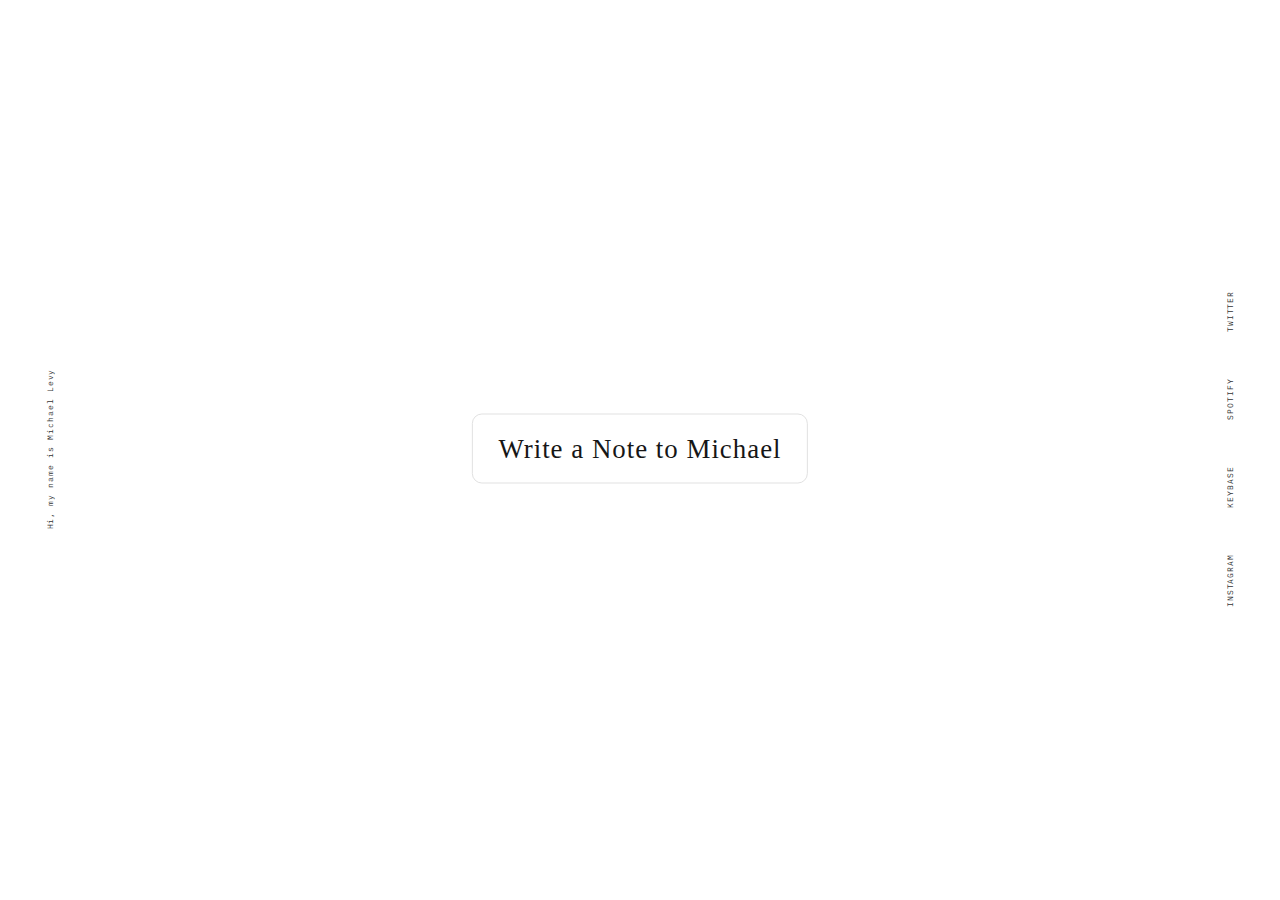
<file: index.html>
<!doctype html>
<html>
  <head>
    <meta charset="utf-8">
    <meta property="og:title" content="Michael Levy" />
    <meta property="og:image:width" content="200" />
    <meta property="og:image:height" content="200" />
    <meta property="og:locale" content="en_US" />
    <meta name="twitter:card" content="summary" />
    <meta name="twitter:site" content="@flickr" />
    <meta name="twitter:title" content="Small Island Developing States Photo Submission" />
    <meta name="twitter:description" content="View the album on Flickr." />
    <meta name="twitter:image" content="https://farm6.staticflickr.com/5510/14338202952_93595258ff_z.jpg" />
    <link rel="stylesheet" type="text/css" href="css/style.css">
    <link href="https://fonts.googleapis.com/css?family=IBM+Plex+Mono:300,400" rel="stylesheet" type='text/css'>
    <title>Michael Levy</title>

<!--
      ___                     ___          ___          ___          ___                                             ___                            
     /__/\       ___         /  /\        /__/\        /  /\        /  /\                                           /  /\         ___         ___   
    |  |::\     /  /\       /  /:/        \  \:\      /  /::\      /  /:/_                                         /  /:/_       /__/\       /__/|  
    |  |:|:\   /  /:/      /  /:/          \__\:\    /  /:/\:\    /  /:/ /\   ___     ___           ___     ___   /  /:/ /\      \  \:\     |  |:|  
  __|__|:|\:\ /__/::\     /  /:/  ___  ___ /  /::\  /  /:/~/::\  /  /:/ /:/_ /__/\   /  /\         /__/\   /  /\ /  /:/ /:/_      \  \:\    |  |:|  
 /__/::::| \:\\__\/\:\__ /__/:/  /  /\/__/\  /:/\:\/__/:/ /:/\:\/__/:/ /:/ /\\  \:\ /  /:/         \  \:\ /  /://__/:/ /:/ /\ ___  \__\:\ __|__|:|  
 \  \:\~~\__\/   \  \:\/\\  \:\ /  /:/\  \:\/:/__\/\  \:\/:/__\/\  \:\/:/ /:/ \  \:\  /:/           \  \:\  /:/ \  \:\/:/ /://__/\ |  |:|/__/::::\  
  \  \:\          \__\::/ \  \:\  /:/  \  \::/      \  \::/      \  \::/ /:/   \  \:\/:/             \  \:\/:/   \  \::/ /:/ \  \:\|  |:|   ~\~~\:\ 
   \  \:\         /__/:/   \  \:\/:/    \  \:\       \  \:\       \  \:\/:/     \  \::/               \  \::/     \  \:\/:/   \  \:\__|:|     \  \:\
    \  \:\        \__\/     \  \::/      \  \:\       \  \:\       \  \::/       \__\/                 \__\/       \  \::/     \__\::::/       \__\/
     \__\/                   \__\/        \__\/        \__\/        \__\/                                           \__\/          ~~~~             

-->

    <!-- Google Analytics -->
    <script async src="https://www.googletagmanager.com/gtag/js?id=UA-116820589-1"></script>
    <script>
      window.dataLayer = window.dataLayer || [];
      function gtag(){dataLayer.push(arguments);}
      gtag('js', new Date());

      gtag('config', 'UA-116820589-1');
    </script>

  </head>
  <body>
    <div class="wrapper">
    <div class="container">
    <article>
      <a href="mailto:mlevy410@gmail.com" target="_blank" class="btn">Write a Note to Michael</a>
    </article>
    <footer class="left" align="center">
      <ul class="meta inline-list">
        <li>&nbsp;</li>
        <li>Hi, my name is Michael Levy</li>
        <li>&nbsp;</li>
      </ul>
    </footer>
    <footer class="right" align="center">
      <ul class="meta inline-list">
        <li><a href="https://www.instagram.com/lichaelmevy/" target="_blank">INSTAGRAM</a></li>
        <li><a href="https://keybase.io/mlevy" target="_blank">KEYBASE</a></li>
        <li><a href="https://open.spotify.com/user/mlevy_?si=brPDsef3RzyuhmZa6II_mA" target="_blank">SPOTIFY</a></li>
        <li><a href="http://www.twitter.com/mlevy_" target="_blank">TWITTER</a></li>
      </ul>
    </footer>
    </div>
    </div>
  </body>
</html>
</file>
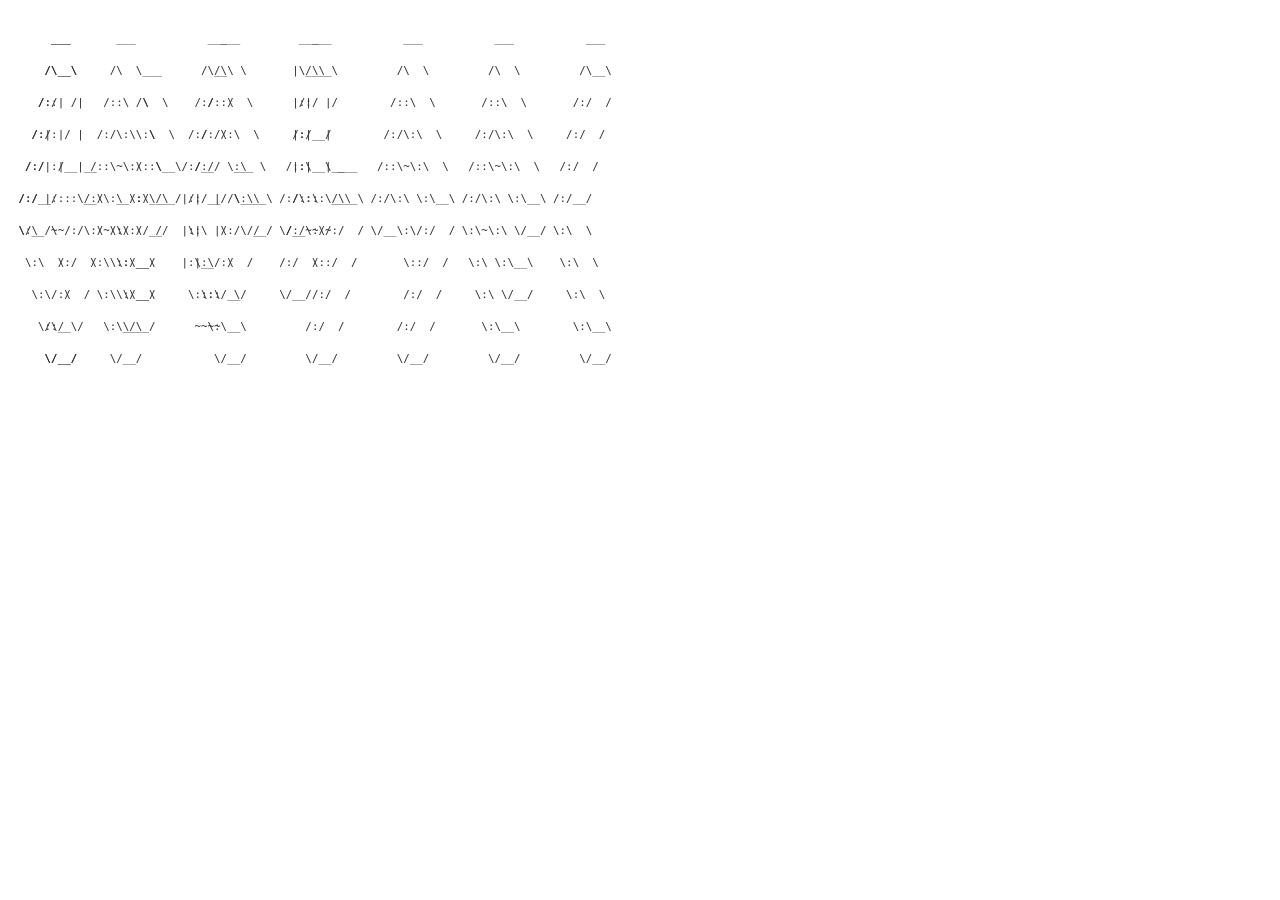
<file: another.html>
<!doctype html>
<html>
  <head>
    <meta charset="utf-8">
    <meta property="og:title" content="Michael Levy" />
    <meta property="og:locale" content="en_US" />
    <meta name="twitter:card" content="summary" />
    <meta name="twitter:site" content="mlevy_" />
    <meta name="twitter:title" content="Michael Levy" />
    <meta name="twitter:description" content="" />
    <meta name="twitter:image" content="https://levym.github.io/michael/michael.jpg" />
    <link rel="stylesheet" type="text/css" href="css/style.css">
    <link href="https://fonts.googleapis.com/css?family=IBM+Plex+Mono:300,400" rel="stylesheet" type='text/css'>
    <script async src="https://cdnjs.cloudflare.com/ajax/libs/jquery/2.1.3/jquery.min.js"></script>
    <script async src="https://cdnjs.cloudflare.com/ajax/libs/jquery/3.3.1/jquery.min.js"></script>
    <title>Michael Levy</title>

<!--
      ___                     ___          ___          ___          ___                                             ___                            
     /__/\       ___         /  /\        /__/\        /  /\        /  /\                                           /  /\         ___         ___   
    |  |::\     /  /\       /  /:/        \  \:\      /  /::\      /  /:/_                                         /  /:/_       /__/\       /__/|  
    |  |:|:\   /  /:/      /  /:/          \__\:\    /  /:/\:\    /  /:/ /\   ___     ___           ___     ___   /  /:/ /\      \  \:\     |  |:|  
  __|__|:|\:\ /__/::\     /  /:/  ___  ___ /  /::\  /  /:/~/::\  /  /:/ /:/_ /__/\   /  /\         /__/\   /  /\ /  /:/ /:/_      \  \:\    |  |:|  
 /__/::::| \:\\__\/\:\__ /__/:/  /  /\/__/\  /:/\:\/__/:/ /:/\:\/__/:/ /:/ /\\  \:\ /  /:/         \  \:\ /  /://__/:/ /:/ /\ ___  \__\:\ __|__|:|  
 \  \:\~~\__\/   \  \:\/\\  \:\ /  /:/\  \:\/:/__\/\  \:\/:/__\/\  \:\/:/ /:/ \  \:\  /:/           \  \:\  /:/ \  \:\/:/ /://__/\ |  |:|/__/::::\  
  \  \:\          \__\::/ \  \:\  /:/  \  \::/      \  \::/      \  \::/ /:/   \  \:\/:/             \  \:\/:/   \  \::/ /:/ \  \:\|  |:|   ~\~~\:\ 
   \  \:\         /__/:/   \  \:\/:/    \  \:\       \  \:\       \  \:\/:/     \  \::/               \  \::/     \  \:\/:/   \  \:\__|:|     \  \:\
    \  \:\        \__\/     \  \::/      \  \:\       \  \:\       \  \::/       \__\/                 \__\/       \  \::/     \__\::::/       \__\/
     \__\/                   \__\/        \__\/        \__\/        \__\/                                           \__\/          ~~~~             

-->

    <script>
$(document).ready(function(){
    animateDiv('.a');
    animateDiv('.b');
});

function makeNewPosition(){
    
    // Get viewport dimensions (remove the dimension of the div)
    var h = $(window).height() - 50;
    var w = $(window).width() - 50;
    
    var nh = Math.floor(Math.random() * h);
    var nw = Math.floor(Math.random() * w);
    
    return [nh,nw];    
    
}

function animateDiv(myclass){
    var newq = makeNewPosition();
    $(myclass).animate({ top: newq[0], left: newq[1] }, 1000,   function(){
      animateDiv(myclass);        
    });
    
};
    </script>
    </head>
  
<body>
<small>
<div class='a'>
<pre>
      ___                       ___           ___           ___           ___           ___ 
     /\__\          ___        /\  \         /\__\         /\  \         /\  \         /\__\
    /::|  |        /\  \      /::\  \       /:/  /        /::\  \       /::\  \       /:/  /
   /:|:|  |        \:\  \    /:/\:\  \     /:/__/        /:/\:\  \     /:/\:\  \     /:/  / 
  /:/|:|__|__      /::\__\  /:/  \:\  \   /::\  \ ___   /::\~\:\  \   /::\~\:\  \   /:/  /  
 /:/ |::::\__\  __/:/\/__/ /:/__/ \:\__\ /:/\:\  /\__\ /:/\:\ \:\__\ /:/\:\ \:\__\ /:/__/   
 \/__/~~/:/  / /\/:/  /    \:\  \  \/__/ \/__\:\/:/  / \/__\:\/:/  / \:\~\:\ \/__/ \:\  \   
       /:/  /  \::/__/      \:\  \            \::/  /       \::/  /   \:\ \:\__\    \:\  \  
      /:/  /    \:\__\       \:\  \           /:/  /        /:/  /     \:\ \/__/     \:\  \ 
     /:/  /      \/__/        \:\__\         /:/  /        /:/  /       \:\__\        \:\__\
     \/__/                     \/__/         \/__/         \/__/         \/__/         \/__/

</pre>
</div>
<div class='b'>
<pre>
      ___       ___           ___           ___     
     /\__\     /\  \         /\__\         |\__\    
    /:/  /    /::\  \       /:/  /         |:|  |   
   /:/  /    /:/\:\  \     /:/  /          |:|  |   
  /:/  /    /::\~\:\  \   /:/__/  ___      |:|__|__ 
 /:/__/    /:/\:\ \:\__\  |:|  | /\__\     /::::\__\
 \:\  \    \:\~\:\ \/__/  |:|  |/:/  /    /:/~~/~   
  \:\  \    \:\ \:\__\    |:|__/:/  /    /:/  /     
   \:\  \    \:\ \/__/     \::::/__/     \/__/      
    \:\__\    \:\__\        ~~~~                    
     \/__/     \/__/                                

</pre>
</div>
</small>
  </body>
</html>
</file>
<file: css/style.css>
body {font-family: 'IBM Plex Mono', 'Menlo', 'DejaVu Sans Mono', 'Bitstream Vera Sans Mono', Courier, monospace; margin: 0 auto; line-height: 2em; padding: 12px; box-sizing: border-box; color: #333; overflow: auto;}

body, html {height: 100%;}

div.a {position:fixed;}
div.b {position:fixed;}

.wrapper {height: 100%; margin: 0 auto; width: 50%; bottom: 50%}
.container {height: 100%; margin: 0 auto; width: 50%; bottom: 50%}

article {position: absolute; left: 50%; top: 50%; transform: translate(-50%, -50%);}

.btn {color: #161616;border-color: #E1E1E1; border-style: solid; border-width: 1px; border-radius: 10px; padding: 1.2rem 1.6rem; transition: background-color 0.4s; font-family: -apple-system, "Helvetica Neue", "Lucida Grande"; letter-spacing: 1px; font-size: 168%; text-align: center; text-decoration: none;}
.btn:hover {background-color: #FBFBFB !important; border-color: #E1E1E1; border-width: 1px; border-radius: 10px;}

a {text-align: center; text-decoration: none; border: none; color: #333;}
a:hover {border-bottom: 1px solid #333;}

.meta {font-family: 'IBM Plex Mono', 'Menlo', 'DejaVu Sans Mono', 'Bitstream Vera Sans Mono', monospace; font-size: 8px; letter-spacing: .12em;}

.inline-list {list-style: none; margin: 0; padding: 0;}
.inline-list li {display: inline-block;}

.left {margin: 0 auto; position: absolute; bottom: 50%; left: -255px; padding-top: 10px; width: 600px; -webkit-transform: rotate(-90deg);}
.right {margin: 0 auto; position: absolute; bottom: 50%; right: -255px; padding-bottom: 10px; width: 600px; -webkit-transform: rotate(-90deg);}

footer .inline-list li {margin-right: 40px;}
footer .inline-list li a {text-decoration: none; border: none; color: #333;}
footer .inline-list li a:hover {border-bottom: 1px solid #333;}

footer .left {margin: 0 auto; position: absolute; bottom: 50%; left: -255px; padding-top: 10px; width: 600px; -webkit-transform: rotate(-90deg);}
footer .right {margin: 0 auto; position: absolute; bottom: 50%; right: -255px; padding-bottom: 10px; width: 600px; -webkit-transform: rotate(-90deg);}
</file>
